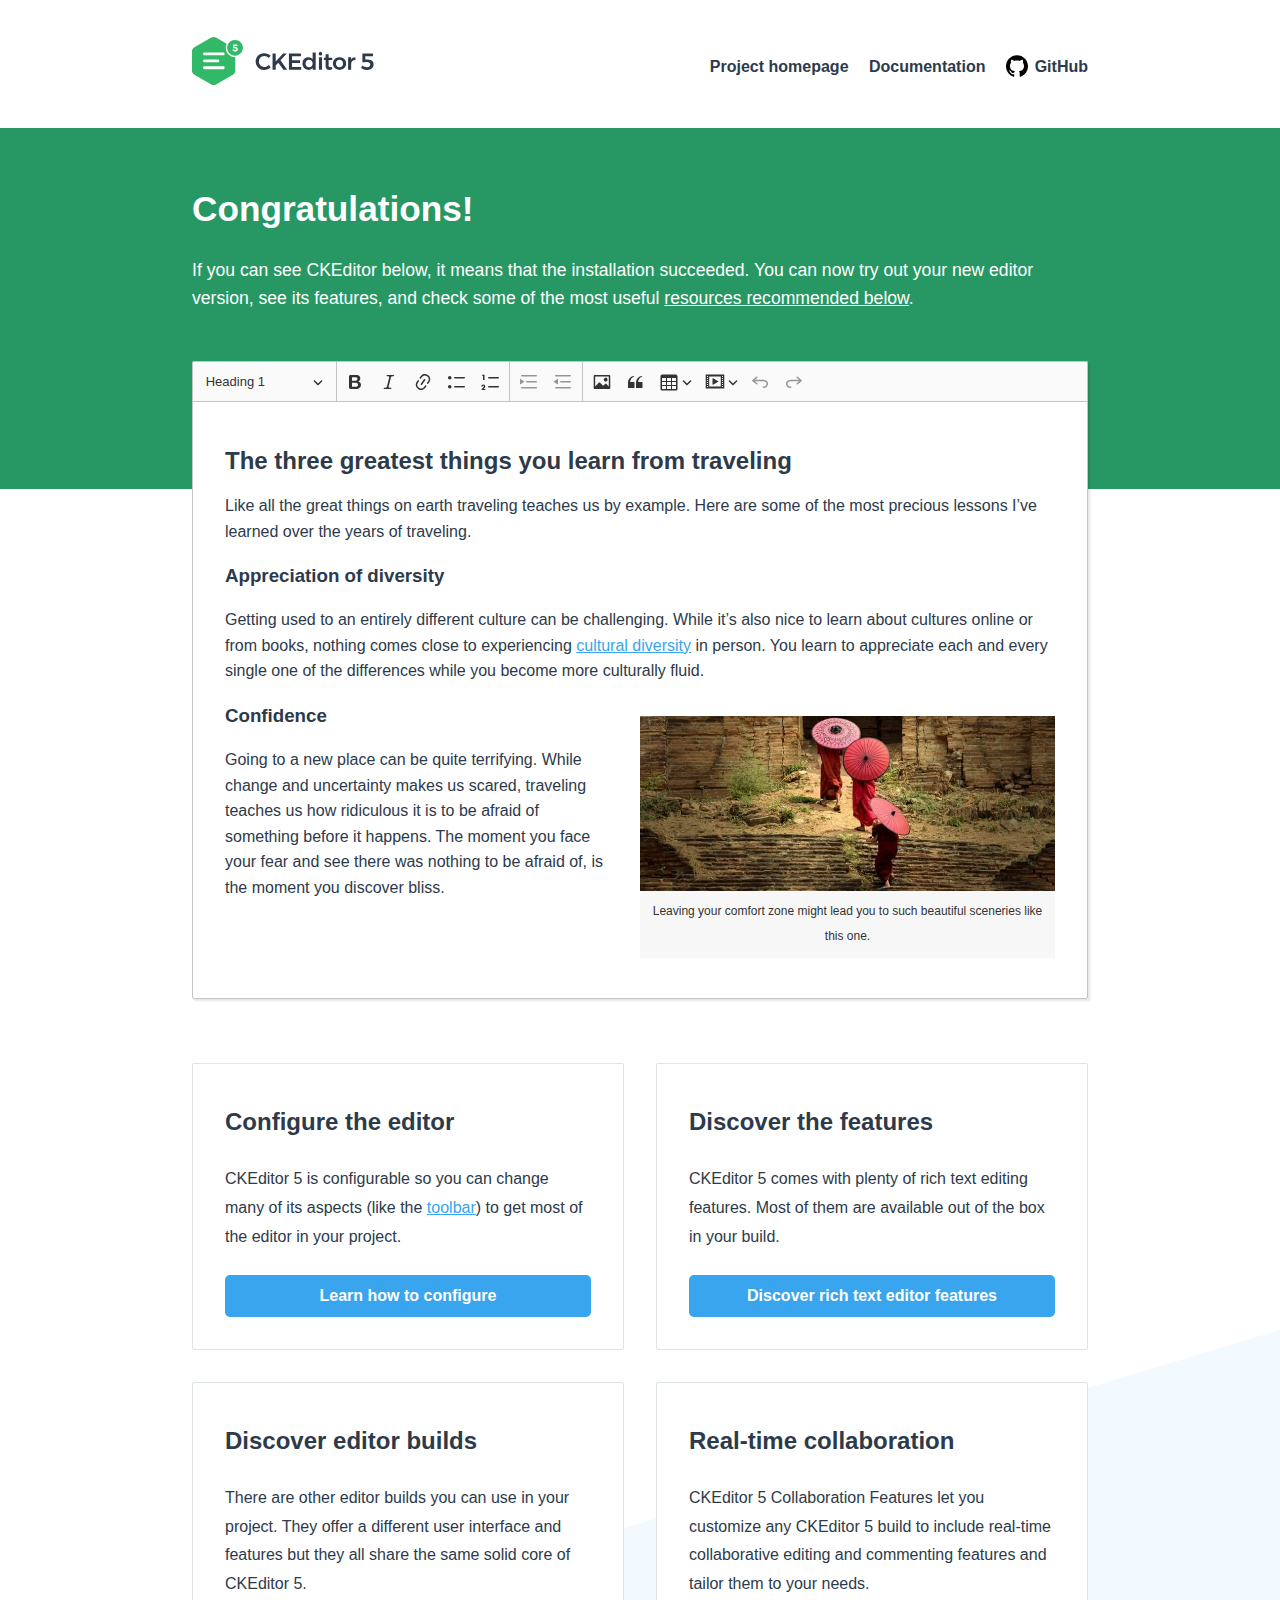
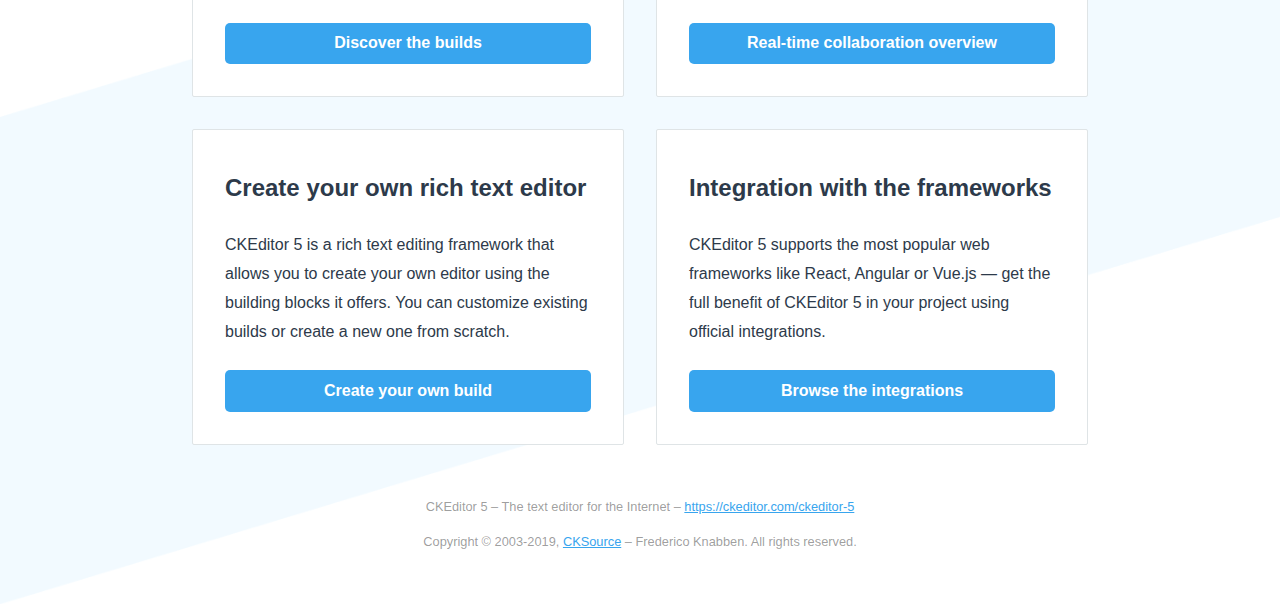
<file: admin/posts/ckeditor5-build-classic/index.html>
<!DOCTYPE html>
<!--
Copyright (c) 2003-2019, CKSource - Frederico Knabben. All rights reserved.
For licensing, see LICENSE.md or https://ckeditor.com/legal/ckeditor-oss-license
-->
<html lang="en">
<head>
	<meta charset="utf-8">
	<meta name="viewport" content="width=device-width, initial-scale=1.0, maximum-scale=1.0" />
	<link type="text/css" href="sample/css/sample.css" rel="stylesheet" media="screen" />
	<title>CKEditor 5 – classic editor build sample</title>
</head>
<body>

<header>
	<div class="centered">
		<h1><a href="https://ckeditor.com/ckeditor-5"><img src="sample/img/logo.svg" alt="WYSIWYG editor - CKEditor 5" /></a></h1>

		<input type="checkbox" id="menu-toggle" />
		<label for="menu-toggle"></label>
		  
		<nav>
			<ul>
				<li><a href="https://ckeditor.com/ckeditor-5">Project homepage</a></li>
				<li><a href="https://ckeditor.com/docs/">Documentation</a></li>
				<li><a href="https://github.com/ckeditor/ckeditor5">GitHub</a></li>
			</ul>
		</nav>
	</div>
</header>

<main>
	<div class="message">
		<div class="centered">
			<h1>Congratulations!</h1>

			<p>If you can see CKEditor below, it means that the installation succeeded. You can now try out your new editor version, see its features,
			and check some of the most useful <a href="#references">resources recommended below</a>.</p>
		</div>
	</div>
	<div class="centered">
		<div id="editor">
			<h2>The three greatest things you learn from traveling</h2>

			<p>Like all the great things on earth traveling teaches us by example. Here are some of the most precious lessons I’ve learned over the years of traveling.</p>

			<h3>Appreciation of diversity</h3>

			<p>Getting used to an entirely different culture can be challenging. While it’s also nice to learn about cultures online or from books, nothing comes close to experiencing <a href="https://en.wikipedia.org/wiki/Cultural_diversity">cultural diversity</a> in person. You learn to appreciate each and every single one of the differences while you become more culturally fluid.</p>

			<figure class="image image-style-side"><img src="sample/img/umbrellas.jpg" alt="Three Monks walking on ancient temple.">
				<figcaption>Leaving your comfort zone might lead you to such beautiful sceneries like this one.</figcaption>
			</figure>

			<h3>Confidence</h3>

			<p>Going to a new place can be quite terrifying. While change and uncertainty makes us scared, traveling teaches us how ridiculous it is to be afraid of something before it happens. The moment you face your fear and see there was nothing to be afraid of, is the moment you discover bliss.</p>
		</div>

		<div id="references">
			<section>
				<h2>Configure the editor</h2>
				<p>CKEditor 5 is configurable so you can change many of its aspects (like the <a href="https://ckeditor.com/docs/ckeditor5/latest/builds/guides/integration/configuration.html#toolbar-setup">toolbar</a>) to get most of the editor in your project.</p>
				<p><a href="https://ckeditor.com/docs/ckeditor5/latest/builds/guides/integration/configuration.html">Learn how to configure</a></p>
			</section>

			<section>
				<h2>Discover the features</h2>
				<p>CKEditor 5 comes with plenty of rich text editing features. Most of them are available out of the box in your build.</p>
				<p><a href="https://ckeditor.com/docs/ckeditor5/latest/features/index.html">Discover rich text editor features</a></p>				</section>

			<section>
				<h2>Discover editor builds</h2>
				<p>There are other editor builds you can use in your project. They offer a different user interface and features but they all share the same solid core of CKEditor 5.</p>
				<p><a href="https://ckeditor.com/docs/ckeditor5/latest/builds/guides/overview.html">Discover the builds</a></p>
			</section>

			<section>
				<h2>Real-time collaboration</h2>
				<p>CKEditor 5 Collaboration Features let you customize any CKEditor 5 build to include real-time collaborative editing and commenting features and tailor them to your needs.</p>
				<p><a href="https://ckeditor.com/docs/ckeditor5/latest/features/collaboration/collaboration.html">Real-time collaboration overview</a></p>
			</section>

			<section>
				<h2>Create your own rich text editor</h2>
				<p>CKEditor 5 is a rich text editing framework that allows you to create your own editor using the building blocks it offers. You can customize existing builds or create a new one from scratch.</p>
				<p><a href="https://ckeditor.com/docs/ckeditor5/latest/builds/guides/development/custom-builds.html">Create your own build</a></p>
			</section>

			<section>
				<h2>Integration with the frameworks</h2>
				<p>CKEditor 5 supports the most popular web frameworks like React, Angular or Vue.js &mdash; get the full benefit of CKEditor 5 in your project using official integrations.</p>
				<p><a href="https://ckeditor.com/docs/ckeditor5/latest/builds/guides/integration/frameworks/overview.html">Browse the integrations</a></p>
			</section>	
		</div>
	</div>
</main>

<footer>
	<div>
		<p>CKEditor 5 – The text editor for the Internet – <a href="https://ckeditor.com/ckeditor-5">https://ckeditor.com/ckeditor-5</a></p>
		<p>Copyright © 2003-2019, <a href="https://cksource.com/">CKSource</a> – Frederico Knabben. All rights reserved.</p>
	</div>
</footer>

<script src="ckeditor.js"></script>

<script>
	ClassicEditor
		.create( document.querySelector( '#editor' ), {
			// toolbar: [ 'heading', '|', 'bold', 'italic', 'link' ]
		} )
		.then( editor => {
			window.editor = editor;
		} )
		.catch( err => {
			console.error( err.stack );
		} );
</script>

</body>
</html>
</file>
<file: admin/posts/ckeditor5-build-classic/sample/css/sample.css>
/**
 * @license Copyright (c) 2003-2019, CKSource - Frederico Knabben. All rights reserved.
 * For licensing, see LICENSE.md or https://ckeditor.com/legal/ckeditor-oss-license
 */

:root {
	--ck-sample-base-spacing: 2em;
	--ck-sample-color-white: #fff;
	--ck-sample-color-green: #279863;
}

body, html {
	padding: 0;
	margin: 0;

	font-family: sans-serif, Arial, Verdana, "Trebuchet MS", "Apple Color Emoji", "Segoe UI Emoji", "Segoe UI Symbol";
	font-size: 16px;
	line-height: 22px;
}

body {
	height: 100%;
	color: #2D3A4A;
	background-image: url(../img/bg.png);
	background-repeat: no-repeat;
	background-position: 50% 100%;
	background-size: 100% auto;
}

body * {
	box-sizing: border-box;
}

a {
	color: #38A5EE;
}

abbr {
	border-bottom: 1px dotted #333;
	text-decoration: none;
}

.centered {
	max-width: 960px;
	margin: 0 auto;
	padding: 0 var(--ck-sample-base-spacing);
}

/* --------- HEADER ---------------------------------------------------------------------------- */

header .centered {
	display: flex;
	flex-flow: row nowrap;
	justify-content: space-between;
	align-items: center;
	min-height: 8em;
}

header h1 {
	margin: 0;
	font-size: 1em;
	display: inline-block;
}

header h1 a {
	display: inline-block;
	line-height: 0;
}

header h1 img {
	height: 3em;
}

header nav ul {
	margin: 0;
	padding: 0;
	list-style-type: none;
}

header nav ul li {
	display: inline-block;
}

header nav ul li + li {
	margin-left: 1em;
}

header nav ul li a {
	font-weight: bold;
	text-decoration: none;
	color: #2D3A4A;
}

header nav ul li a:hover {
	text-decoration: underline;
}

header nav ul li:last-child a::before {
	content: url(../img/github.svg);
	width: 1.4em;
	height: 1.4em;
	display: inline-block;
	margin-right: .4em;
	position: relative;
	top: .3em;
}

header input {
	display: none;
}

header label {
	display: none;
}

/* --------- MAIN ------------------------------------------------------------------------------- */

main .message {
	padding: 0 0 var(--ck-sample-base-spacing);
	background: var(--ck-sample-color-green);
	color: var(--ck-sample-color-white);
}

main .message::after {
	content: "";
	z-index: -1;
	display: block;
	height: 10em;
	width: 100%;
	background: var(--ck-sample-color-green);
	position: absolute;
	left: 0;
}

main .message h1 {
	padding-top: var(--ck-sample-base-spacing);
	margin: 0 0 1em;
	font-size: 2.2em;
}

main .message p {
	font-size: 1.1em;
	line-height: 1.6em;
}

main .message p a {
	color: var(--ck-sample-color-white);
}

main #editor {
	background: var(--ck-sample-color-white);
	box-shadow: 2px 2px 2px rgba(0,0,0,.1);
	border: 1px solid #DFE4E6;			
	border-bottom-color: #cdd0d2;
	border-right-color: #cdd0d2;
}

main .ck.ck-editor {
	box-shadow: 2px 2px 2px rgba(0,0,0,.1);
}

main .ck.ck-content {
	font-size: 1em;
	line-height: 1.6em;
	margin-bottom: 0.8em;
	min-height: 200px;
	padding: 1.5em 2em;
}

main #references {
	margin: 4em 0 var(--ck-sample-base-spacing);
	display: grid;
	grid-template-columns: repeat( auto-fit, minmax(320px, 1fr) );
	grid-gap: var(--ck-sample-base-spacing);
}

main #references > section {
	background: var(--ck-sample-color-white);
	border-radius: 2px;
	border: 1px solid #DFE4E6;			
	padding: var(--ck-sample-base-spacing);
	line-height: 1.8em;

	display: flex;
	flex-flow: column nowrap;
	justify-content: space-between;
}

main #references > section h2 {
	margin: .5em 0;
}

main #references > section p:first-of-type {
	flex: 1 0 auto;
}

main #references > section p:last-child {
	margin: calc(.25*var(--ck-sample-base-spacing)) 0 0;
}

main #references > section p:last-child a {
	background: #38A5EE;
	border-radius: 5px;
	padding: .4em 1em;
	color: var(--ck-sample-color-white);
	text-decoration: none;
	font-weight: bold;
	display: block;
	text-align: center;
}

main #references > section p:last-child a:hover {
	background: #218cd4;
}

/* --------- MAIN / DOCUMENT EDITOR --------------------------------------------------------------- */

main .document-editor {
	border: 1px solid #DFE4E6;
	border-bottom-color: #cdd0d2;
	border-right-color: #cdd0d2;
	border-radius: 2px;
	max-height: 700px;
	display: flex;
	flex-flow: column nowrap;
	box-shadow: 2px 2px 2px rgba(0,0,0,.1);
}

main .toolbar-container {
	z-index: 1;
	position: relative;
	box-shadow: 2px 2px 1px rgba(0,0,0,.05);
}

main .toolbar-container .ck.ck-toolbar {
	border-top-width: 0;
	border-left-width: 0;
	border-right-width: 0;
	border-radius: 0;
}

main .content-container {
	padding: var(--ck-sample-base-spacing);
	background: #eee;
	overflow-y: scroll;
}

main .content-container #editor {
	border-top-left-radius: 0;
	border-top-right-radius: 0;

	width: 15.8cm;
	min-height: 21cm;
	padding: 1cm 1cm 2cm;
	margin: 0 auto;
	box-shadow: 2px 2px 1px rgba(0,0,0,.05);
}

/* --------- FOOTER ------------------------------------------------------------------------------- */

footer {
	margin: calc(2*var(--ck-sample-base-spacing)) var(--ck-sample-base-spacing);
	font-size: .8em;
	text-align: center;
	color: rgba(0,0,0,.4);
}

/* --------- RWD ------------------------------------------------------------------------------- */

@media (max-width: 900px) {
	header .centered {
		padding-top: var(--ck-sample-base-spacing);
		padding-bottom: var(--ck-sample-base-spacing);
		flex-flow: column nowrap;
		align-items: stretch;
		min-height: unset;
	}

	header h1 {
		text-align: center;
		margin-bottom: var(--ck-sample-base-spacing);
	}

	header nav ul {
		text-align: center;
	}
}

@media (max-width: 600px) {
	header .centered {
		padding-left: 0;
		padding-right: 0;
	}

	header nav {
		position: absolute;
		top: 0;
		left: 0;
		right: 0;		
		background: #fff;
		padding: 1em 0;
		transition: all .4s ease-out;
		transform: translateY(-100%);
		overflow: hidden;
	}

	header h1 {
		margin: 0;
	}

	header nav ul li {
		display: block;
		line-height: 3em;
		margin-bottom: 1px;
	}

	header nav ul li a {
		display: block;
	}

	header nav ul li a:hover {
		background: #eee;
	}

	header nav ul li + li {
		margin-left: 0;
	}

	header label {
		display: block;
		color: #fff;
		width: 40px;
		height: 40px;
		position: absolute;
		top: 10px;
		left: 10px;
		z-index: 1;
		transition: transform .2s ease-out;
		transform: rotate(0deg);
		background: url([data-uri]) center center no-repeat;
	}

	header input:checked ~ nav {
		transform: translateY(0%);
		box-shadow: 0 3px 3px rgba(0,0,0,.1);		
	}

	header input:checked ~ label {
		background-image: url([data-uri]);
		transform: rotate(180deg);
	}

	main #references {
		grid-template-columns: repeat( auto-fit, minmax(240px, 1fr) );
	}
}
</file>
